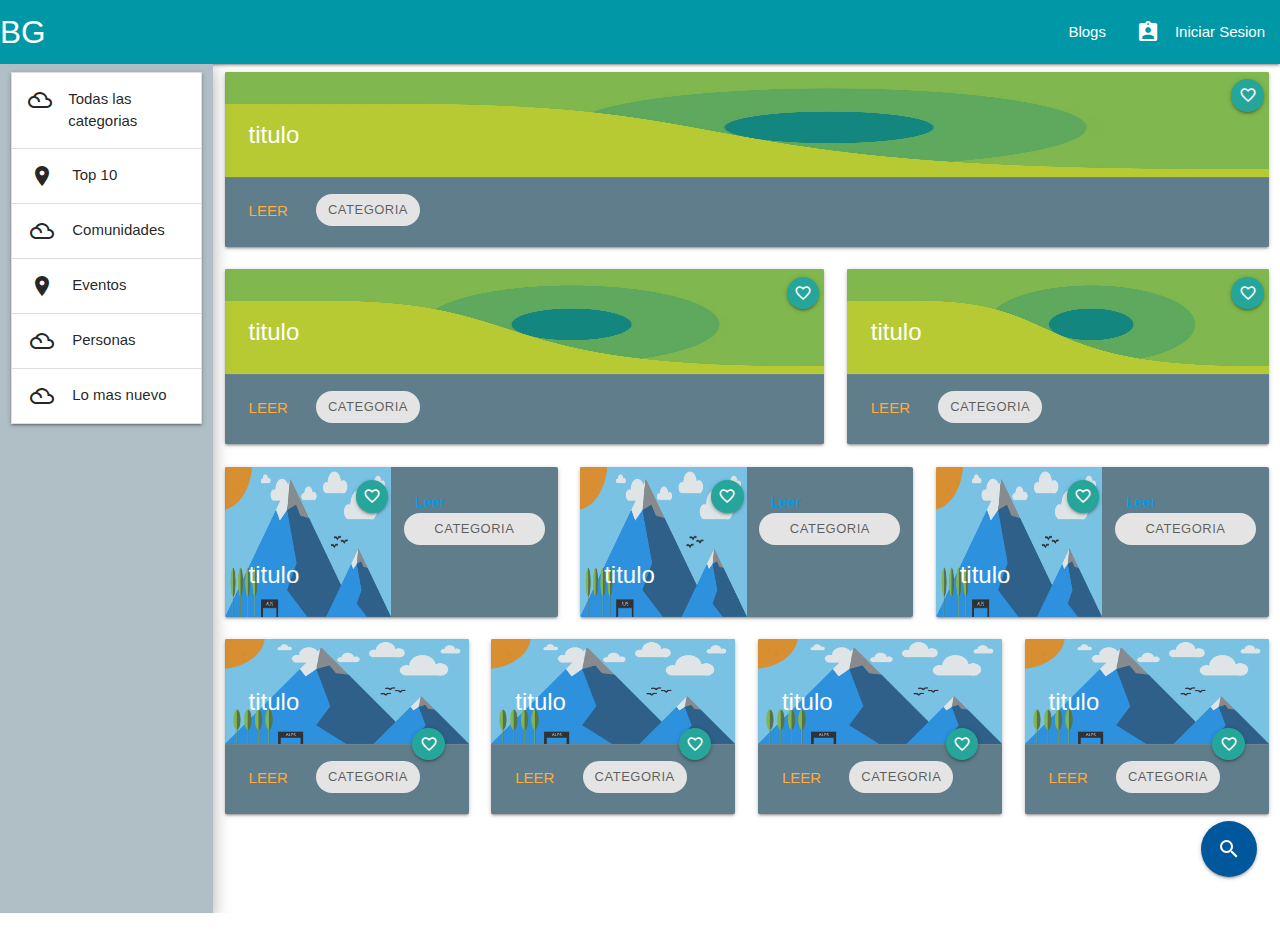
<file: public/publicas/blogs.html>
<!DOCTYPE html>
  <html>
    <head>
      <!--Import Google Icon Font-->
      <link href="https://fonts.googleapis.com/icon?family=Material+Icons" rel="stylesheet">
      <!--Import materialize.css-->
      <link type="text/css" rel="stylesheet" href="./../../resources/css/materialize.min.css"  media="screen,projection"/>
        <link type="text/css" rel="stylesheet" href="./../../resources/css/general.css"  media="screen,projection"/>
                <meta charset="UTF-8"> <meta name="description" content="Blogs"> <meta name="keywords" content="HTML,CSS,XML,JavaScript,Multimedia">
        <link href="https://fonts.googleapis.com/css?family=Open+Sans" rel="stylesheet">
      <meta name="viewport" content="width=device-width, initial-scale=1.0"/>
    </head>
    <body>
        
      <nav class="nav-extended ">
    <div class="nav-wrapper " >
       <a href="#!" class="brand-logo">BG</a>
         <a href="./../../public/publicas/index.html" data-target="mobile-demo" class="sidenav-trigger"><i class="material-icons">menu</i></a>
      <ul class="right hide-on-med-and-down">
        <li><a href="./../../public/publicas/blogs.html">Blogs</a></li>
        <li><a href="./../../public/publicas/login.html"><i class="material-icons left">assignment_ind</i>Iniciar Sesion</a></li>
      </ul>
    </div>
    </nav>
      <ul class="sidenav" id="mobile-demo">
        <li><a>Blogs</a></li>
        <li><a>Iniciar Sesion</a></li>
      </ul>
            <div class="row" style="overflow-y: hidden;">
                <div class="col s2 m2 l2 blue-grey lighten-3 blog-barra-lateral z-depth-3">
                  <!--Aqui va el contenido de categorias y de mas-->  
                    <div class="row">
                        <div class="col s12 m12 l12 ">
                           <ul class="collapsible white">
                              <li>
                                <div class="collapsible-header">
                                  <i class="material-icons">filter_drama</i>
                                  Todas las categorias
                                  </div>
                                <div class="collapsible-body"><p>Lorem ipsum dolor sit amet.</p></div>
                              </li>
                              <li>
                                <div class="collapsible-header">
                                  <i class="material-icons">place</i>
                                  Top 10
                                  </div>
                                <div class="collapsible-body"><p>Lorem ipsum dolor sit amet.</p></div>
                              </li>
                               <li>
                                <div class="collapsible-header">
                                  <i class="material-icons">filter_drama</i>
                                    Comunidades
                                  </div>
                                <div class="collapsible-body"><p>Lorem ipsum dolor sit amet.</p></div>
                              </li>
                              <li>
                                <div class="collapsible-header">
                                  <i class="material-icons">place</i>
                                    Eventos
                                  </div>
                                <div class="collapsible-body"><p>Lorem ipsum dolor sit amet.</p></div>
                              </li>
                               <li>
                                <div class="collapsible-header">
                                  <i class="material-icons">filter_drama</i>
                                    Personas
                                  </div>
                                <div class="collapsible-body"><p>Lorem ipsum dolor sit amet.</p></div>
                              </li>
                               <li>
                                <div class="collapsible-header">
                                  <i class="material-icons">filter_drama</i>
                                    Lo mas nuevo
                                  </div>
                                <div class="collapsible-body"><p>Lorem ipsum dolor sit amet.</p></div>
                              </li>
                            </ul>
                         </div>
                    </div>
                </div>
                <!--Cada card contiene los post de los usuarios-->
                <div class="col s10 m10 l10" id="blog-content">
                    <div class="row">
                        
                        <!--Los primeros 5 post son los mejores-->
                        <div class="col s12 m12 l12" >
                            <div class="card blue-grey ">
                                <div class="card-image wrapper-img">
                                    <img class="activator" src="./../../resources/img/imgaux.jpg" />
                                     <span class="card-title">titulo</span>
                                     <a class="btn-floating halfway-fab btn-small waves-effect waves-light wrapper-btn-love">
                                    <i class="material-icons">favorite_border</i>
                                    </a>
                                </div>
                                <div class="card-reveal">
                                      <span class="card-title grey-text text-darken-4">
                                          Card Title
                                          <i class="material-icons right">close</i>
                                        </span>
                                      <p>Here is some more information about this product that is only revealed once clicked on.</p>
                                    </div>
                                <div class="card-action">
                                     <a href="#!" class="">Leer</a>
                                       <div class="chip chip-wrapper btn btn-flat btn-small">Categoria</div>
                                </div>
                            </div>
                        </div>
                        <div class="col s7 m7 l7">
                            <div class="card blue-grey ">
                                <div class="card-image wrapper-img">
                                    <img class="activator" src="./../../resources/img/imgaux.jpg" />
                                     <span class="card-title">titulo</span>
                                     <a class="btn-floating btn-small halfway-fab waves-effect waves-light wrapper-btn-love"><i class="material-icons">favorite_border</i></a>
                                </div>
                                 <div class="card-reveal">
                                      <span class="card-title grey-text text-darken-4">
                                          Card Title
                                          <i class="material-icons right">close</i>
                                        </span>
                                      <p>Here is some more information about this product that is only revealed once clicked on.</p>
                                    </div>
                                <div class="card-action">
                                     <a href="#!">Leer</a>
                                     <div class="chip chip-wrapper btn btn-flat btn-small">Categoria</div>
                                </div>
                            </div>
                        </div>
                        <div class="col s5 m5 l5">
                            <div class="card blue-grey ">
                                <div class="card-image wrapper-img">
                                    <img class="activator"  src="./../../resources/img/imgaux.jpg" />
                                     <span class="card-title">titulo</span>
                                     <a class="btn-floating btn-small halfway-fab waves-effect waves-light wrapper-btn-love"><i class="material-icons">favorite_border</i></a>
                                </div>
                                 <div class="card-reveal">
                                      <span class="card-title grey-text text-darken-4">
                                          Card Title
                                          <i class="material-icons right">close</i>
                                        </span>
                                      <p>Here is some more information about this product that is only revealed once clicked on.</p>
                                 </div>
                                <div class="card-action">
                                    <a href="#!">Leer</a>
                                       <div class="chip chip-wrapper btn btn-flat btn-small">Categoria</div>
                                    
                                </div>
                            </div>
                        </div>
                        <div class="col s4 m4 l4">
                              <div class="card horizontal blue-grey">
                              <div class="card-image wrapper-img-h">
                                <img class="activator"  src="./../../resources/img/material.png" />
                                     <span class="card-title">titulo</span>
                                     <a class="btn-floating btn-small halfway-fab waves-effect waves-light wrapper-btn-love-h"><i class="material-icons">favorite_border</i></a>
                              </div>
                               <div class="card-reveal">
                                      <span class="card-title grey-text text-darken-4">
                                          Card Title
                                          <i class="material-icons right">close</i>
                                        </span>
                                      <p>Here is some more information about this product that is only revealed once clicked on.</p>
                                </div>
                              <div class="card-stacked">
                                <div class="card-content">
                                    <div class="row">
                                        <a href="#!" class="col s12 m12 l12 ">Leer</a>
                                        <div class="chip chip-wrapper btn btn-flat btn-small 
                                                    col s12 m12 l12 ">
                                            Categoria
                                    </div>
                                    </div>
                                </div>
                            </div>
                        </div>
                        </div>
                        <div class="col s4 m4 l4">
                                <div class="card horizontal blue-grey">
                              <div class="card-image wrapper-img-h">
                                <img class="activator"  src="./../../resources/img/material.png" />
                                     <span class="card-title">titulo</span>
                                     <a class="btn-floating btn-small halfway-fab waves-effect waves-light wrapper-btn-love-h"><i class="material-icons">favorite_border</i></a>
                              </div>
                               <div class="card-reveal">
                                      <span class="card-title grey-text text-darken-4">
                                          Card Title
                                          <i class="material-icons right">close</i>
                                        </span>
                                      <p>Here is some more information about this product that is only revealed once clicked on.</p>
                                </div>
                              <div class="card-stacked">
                                <div class="card-content">
                                    <div class="row">
                                        <a href="#!" class="col s12 m12 l12 ">Leer</a>
                                        <div class="chip chip-wrapper btn btn-flat btn-small 
                                                    col s12 m12 l12 ">
                                            Categoria
                                    </div>
                                    </div>
                                </div>
                            </div>
                        </div>
                        </div>
                        <div class="col s4 m4 l4">
                              <div class="card horizontal blue-grey">
                                  <div class="card-image wrapper-img-h">
                                    <img class="activator"  src="./../../resources/img/material.png" />
                                         <span class="card-title">titulo</span>
                                         <a class="btn-floating btn-small halfway-fab waves-effect waves-light wrapper-btn-love-h"><i class="material-icons">favorite_border</i></a>
                                  </div>
                                   <div class="card-reveal">
                                          <span class="card-title grey-text text-darken-4">
                                              Card Title
                                              <i class="material-icons right">close</i>
                                            </span>
                                          <p>Here is some more information about this product that is only revealed once clicked on.</p>
                                    </div>
                                  <div class="card-stacked">
                                    <div class="card-content">
                                        <div class="row">
                                            <a href="#!" class="col s12 m12 l12 ">Leer</a>
                                            <div class="chip chip-wrapper btn btn-flat btn-small 
                                                        col s12 m12 l12 ">
                                                Categoria
                                        </div>
                                        </div>
                                    </div>
                                </div>
                            </div>
                        </div>
                         <div class="col s3 m3 l3">
                            <div class="card  blue-grey">
                                  <div class="card-image wrapper-img">
                                    <img class="activator"  src="./../../resources/img/material.png" />
                                         <span class="card-title">titulo</span>
                                         <a class="btn-floating btn-small halfway-fab waves-effect waves-light "><i class="material-icons">favorite_border</i></a>
                                  </div>
                                   <div class="card-reveal">
                                          <span class="card-title grey-text text-darken-4">
                                              Card Title
                                              <i class="material-icons right">close</i>
                                            </span>
                                          <p>Here is some more information about this product that is only revealed once clicked on.</p>
                                    </div>
                                 <div class="card-action">
                                    <a href="#!">Leer</a>
                                       <div class="chip chip-wrapper btn btn-flat btn-small">Categoria</div>
                                    
                                </div>
                            </div>
                        </div>
                        <div class="col s3 m3 l3">
                           <div class="card  blue-grey">
                                  <div class="card-image wrapper-img">
                                    <img class="activator"  src="./../../resources/img/material.png" />
                                         <span class="card-title">titulo</span>
                                         <a class="btn-floating btn-small halfway-fab waves-effect waves-light "><i class="material-icons">favorite_border</i></a>
                                  </div>
                                   <div class="card-reveal">
                                          <span class="card-title grey-text text-darken-4">
                                              Card Title
                                              <i class="material-icons right">close</i>
                                            </span>
                                          <p>Here is some more information about this product that is only revealed once clicked on.</p>
                                    </div>
                                 <div class="card-action">
                                    <a href="#!">Leer</a>
                                       <div class="chip chip-wrapper btn btn-flat btn-small">Categoria</div>
                                    
                                </div>
                            </div>
                        </div>
                        <div class="col s3 m3 l3">
                            <div class="card  blue-grey">
                                  <div class="card-image wrapper-img">
                                    <img class="activator"  src="./../../resources/img/material.png" />
                                         <span class="card-title">titulo</span>
                                         <a class="btn-floating btn-small halfway-fab waves-effect waves-light "><i class="material-icons">favorite_border</i></a>
                                  </div>
                                   <div class="card-reveal">
                                          <span class="card-title grey-text text-darken-4">
                                              Card Title
                                              <i class="material-icons right">close</i>
                                            </span>
                                          <p>Here is some more information about this product that is only revealed once clicked on.</p>
                                    </div>
                                 <div class="card-action">
                                    <a href="#!">Leer</a>
                                       <div class="chip chip-wrapper btn btn-flat btn-small">Categoria</div>
                                    
                                </div>
                            </div>
                        </div>
                        <div class="col s3 m3 l3">
                             <div class="card  blue-grey">
                                  <div class="card-image wrapper-img">
                                    <img class="activator"  src="./../../resources/img/material.png" />
                                         <span class="card-title">titulo</span>
                                         <a class="btn-floating btn-small halfway-fab waves-effect waves-light "><i class="material-icons">favorite_border</i></a>
                                  </div>
                                   <div class="card-reveal">
                                          <span class="card-title grey-text text-darken-4">
                                              Card Title
                                              <i class="material-icons right">close</i>
                                            </span>
                                          <p>Here is some more information about this product that is only revealed once clicked on.</p>
                                    </div>
                                 <div class="card-action">
                                    <a href="#!">Leer</a>
                                       <div class="chip chip-wrapper btn btn-flat btn-small">Categoria</div>
                                    
                                </div>
                            </div>
                        </div>
                        
                        <!--Cada card de post contiene titulo un intro de  30 palabras a lo mucho
                            y una imagen asi como su respectivo boton-->
                    </div>
                </div>
            </div>
        <footer>
          <div class="fixed-action-btn toolbar renderOpen">
              <a class="btn-floating btn-large light-blue darken-4 hoverable ">
                <i class="large material-icons">search</i>
              </a>
            <ul>
              <li class="waves-effect waves-light renderOpen"><a href="#!"><i class="material-icons left">insert_chart</i>Top</a></li>
              <li class="waves-effect waves-light renderOpen"><a href="#!"><i class="material-icons">format_quote</i></a></li>
              <li class="waves-effect waves-light renderOpen"><a href="#!"><i class="material-icons">publish</i></a></li>
              <li class="waves-effect waves-light renderOpen"><a href="#!"><i class="material-icons">attach_file</i></a></li>
            </ul>
      </div>
</footer>
      <!--JavaScript at end of body for optimized loading-->
      <script type="text/javascript" src="./../../resources/plugins/materialize.min.js"></script>
        <script type="text/javascript" src="./../../resources/js/core.js"></script>
    </body>
  </html>
</file>
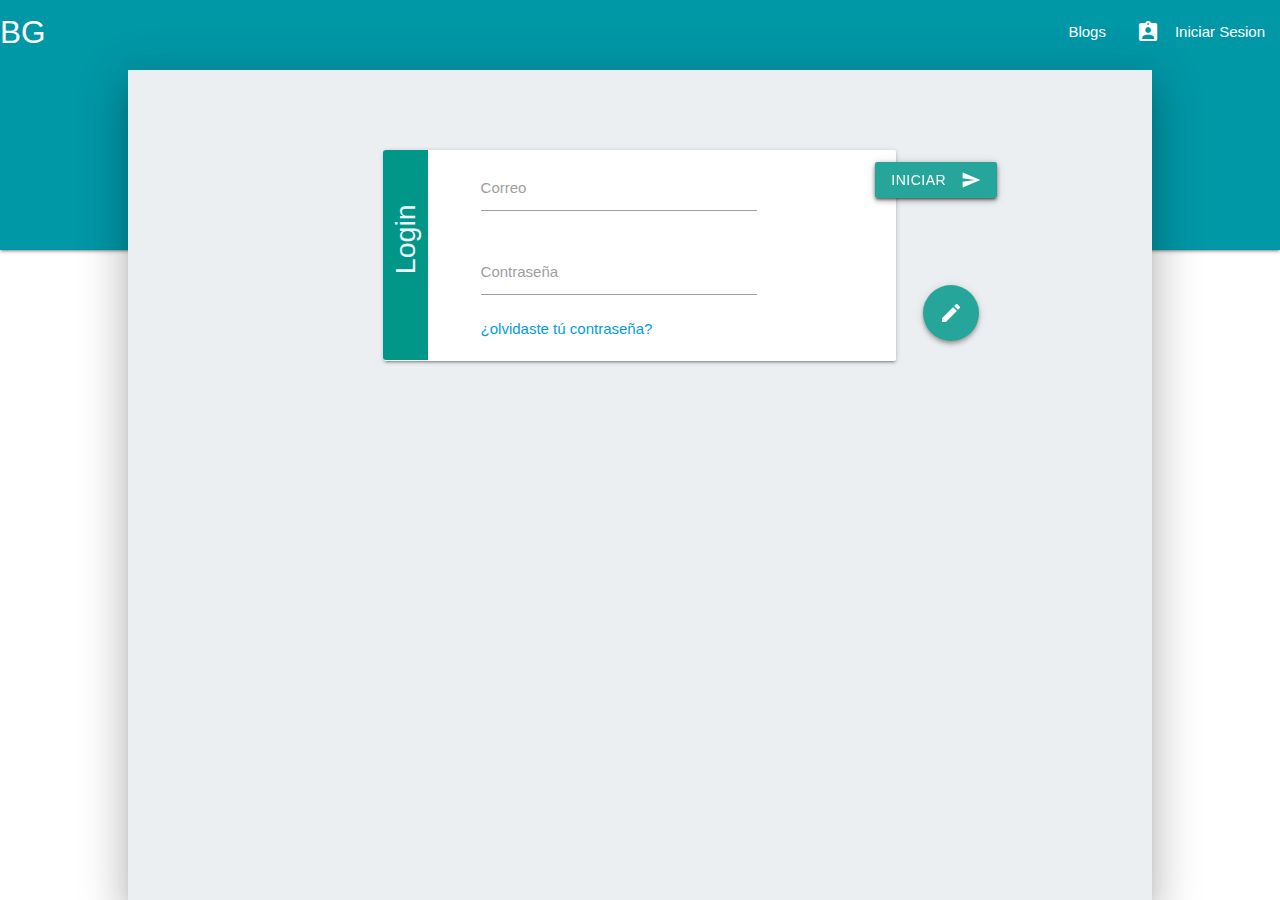
<file: public/publicas/login.html>
<!DOCTYPE html>
  <html>
    <head>
      <!--Import Google Icon Font-->
      <link href="https://fonts.googleapis.com/icon?family=Material+Icons" rel="stylesheet">
      <!--Import materialize.css-->
      <link type="text/css" rel="stylesheet" href="./../../resources/css/materialize.min.css"  media="screen,projection"/>
        <link type="text/css" rel="stylesheet" href="./../../resources/css/general.css"  media="screen,projection"/>
        <link href="https://fonts.googleapis.com/css?family=Open+Sans" rel="stylesheet">
        <meta charset="UTF-8"> 
        <meta name="description" content="Blogs">
        <meta name="keywords" content="HTML,CSS,XML,JavaScript,Multimedia">
      <meta name="viewport" content="width=device-width, initial-scale=1.0"/>
    </head>
    <body>
      <nav class="nav-extended nav-fixed-form">
    <div class="nav-wrapper " >
      <a href="#!" class="brand-logo">BG</a>
         <a href="./../../public/publicas/index.html" data-target="mobile-demo" class="sidenav-trigger"><i class="material-icons">menu</i></a>
      <ul class="right hide-on-med-and-down">
        <li><a href="./../../public/publicas/blogs.html">Blogs</a></li>
        <li><a href="./../../public/publicas/login.html"><i class="material-icons left">assignment_ind</i>Iniciar Sesion</a></li>
      </ul>
    </div>
    </nav>
      <ul class="sidenav" id="mobile-demo">
        <li><a href="./../../public/publicas/blogs.html">Blogs</a></li>
          <li><a href="./../../public/publicas/login.html"><i class="material-icons left">assignment_ind</i>Iniciar Sesion</a></li>
      </ul>
        <div class="container blogcontenedor z-depth-5">
            <div class="row">
                <div class="col s6 offset-s4 m6 offset-m3 card-panel white login-contendor">
                    <form id="loginForm">
                        <div class="teal title-form"><h3 class="texto-rot flow-text">Login</h3></div>
                        <div class="btn-float-send  z-depth-2 ">
                            <button class="btn waves-effect waves-light" type="submit">Iniciar
                            <i class="material-icons right">send</i>
                            </button>
                        </div>
                         <div class="btn-float-register">
                            <a href="./../../public/publicas/registro.html"> <button class="btn btn-floating btn-large waves-effect waves-light z-depth-2" type="button" >
                               <i class="material-icons right">create</i>
                            </button>
                            </a>
                        </div>
                        <div class="row">
                            <div class="col s10 m7 offset-s2 offset-m2 input-field">
                                <input id="usuario" type="email" class="validate">
                                <label for="usuario">Correo</label>
                            </div>
                            <div class="col s5 m7 offset-s2 offset-m2  input-field">
                                <input id="contra" type="password" class="validate">
                                <label for="contra">Contraseña</label>
                             </div>
                            <div class="col s7 m7 offset-m2">
                                <a><p>¿olvidaste tú contraseña?</p></a>
                            </div>
                        </div>
                    </form>
                </div>
            </div>
        </div>
      <!--JavaScript at end of body for optimized loading-->
      <script type="text/javascript" src="./../../resources/plugins/materialize.min.js"></script>
        <script type="text/javascript" src="./../../resources/js/core.js"></script>
    </body>
  </html>
</file>
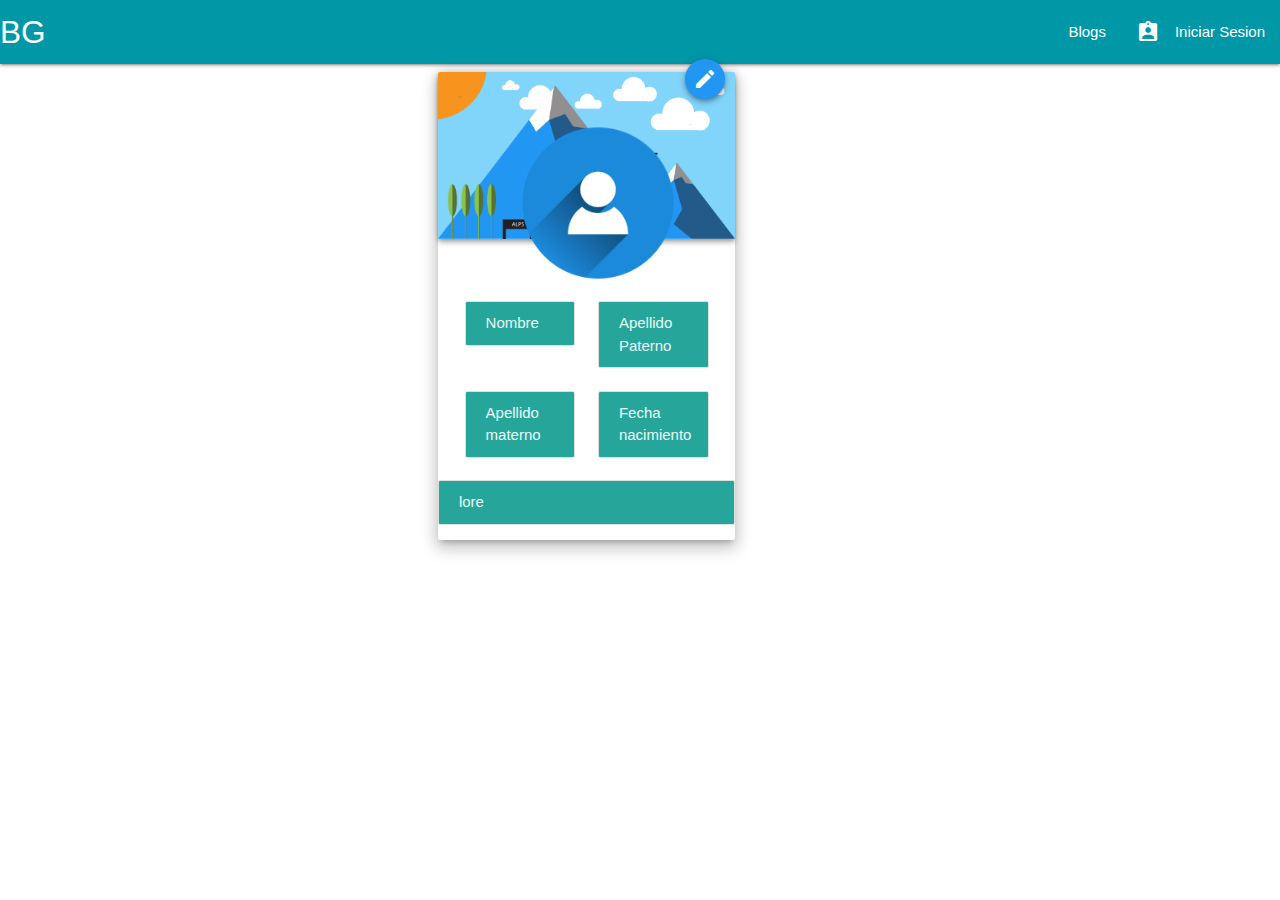
<file: public/publicas/personas.html>
<!DOCTYPE html>
    <html>

    <head>
    <!--Import Google Icon Font-->
    <link href="https://fonts.googleapis.com/icon?family=Material+Icons" rel="stylesheet">
    <!--Import materialize.css-->
    <link type="text/css" rel="stylesheet" href="./../../resources/css/materialize.min.css" media="screen,projection" />
    <link type="text/css" rel="stylesheet" href="./../../resources/css/general.css" media="screen,projection" />
    <link type="text/css" rel="stylesheet" href="./../../resources/css/perfil.css" media="screen,projection" />
    <link href="https://fonts.googleapis.com/css?family=Open+Sans" rel="stylesheet">
    <meta charset="UTF-8">
    <meta name="description" content="Blogs">
    <meta name="keywords" content="HTML,CSS,XML,JavaScript,Multimedia">
    <meta name="viewport" content="width=device-width, initial-scale=1.0" />
    </head>

    <body>
    <nav class="nav-extended ">
    <div class="nav-wrapper ">
        <a href="#!" class="brand-logo">BG</a>
        <a href="./../../public/publicas/index.html" data-target="mobile-demo" class="sidenav-trigger"><i class="material-icons">menu</i></a>
        <ul class="right hide-on-med-and-down">
            <li><a href="./../../public/publicas/blogs.html">Blogs</a></li>
            <li><a href="./../../public/publicas/login.html"><i class="material-icons left">assignment_ind</i>Iniciar Sesion</a></li>
        </ul>
    </div>
    </nav>
    <ul class="sidenav" id="mobile-demo">
    <li><a href="./../../public/publicas/blogs.html">Blogs</a></li>
    <li><a href="./../../public/publicas/login.html"><i class="material-icons left">assignment_ind</i>Iniciar Sesion</a></li>
    </ul>
    <div class="row">
    <div class="col s2 m2 l2"></div>
    <div class="col m3 s3 l3 offset-m2 offset-s2 offset-l2">
        <div class="card z-depth-3">
            <div class="card-image">
                    <img src="./../../resources/img/material.png " class=" z-depth-2" />
                 <a data-target="editarUsuario" class="hoverable modal-trigger btn-floating halfway-fab waves-effect waves-light blue edit z-depth-2"><i class="material-icons">edit</i></a>
            </div>
            <div class="row">
                <div class="col s10 m8 l10 ">
                    <div class="img-perfil">
                        <img class="circle responsive-img" src="./../../resources/img/user_reg.png"  />
                    </div>
                </div>
                <div class="col s5 m5 l5 offset-s1 offset-m1 offset-l1">
                    <div class="collection">
                        <a class="collection-item active">Nombre</a>
                    </div>
                </div>
                <div class="col s5 m5 l5">
                    <div class="collection">
                        <a class="collection-item active">Apellido Paterno</a>
                    </div>
                </div>
                <div class="col s5 m5 l5 offset-s1 offset-m1 offset-l1">
                    <div class="collection">
                        <a class="collection-item active">Apellido materno</a>
                    </div>
                </div>
                <div class="col s5 m5 l5 offset-s1 ">
                    <div class="collection">
                        <a class="collection-item active">Fecha nacimiento</a>
                    </div>
                </div>
                <div class="col s12 m12 l12">
                    <div class="collection">
                        <a class="collection-item active">lore</a>
                    </div>
                </div>
            </div>
        </div>
    </div>
    </div>
    <div id="editarUsuario" class="modal " >
        <div class="modal-content" >
            <div class="row">
                <form id="formEditar">
                  <div class="input-field col s6">
                            <input id="nombre" type="text" class="validate">
                            <label for="nombre">Nombre</label>
                        </div>
                        <div class="input-field col s6">
                            <input id="APP" type="text" class="validate">
                            <label for="APP">Apellido Paterno</label>
                        </div>
                        <div class="input-field col s6">
                            <input id="APM" type="text" class="validate">
                            <label for="APM">Apellido Materno</label>
                        </div>
                        <div class="input-field col s6">
                            <input id="username" type="text" class="validate">
                            <label for="username">Username</label>
                        </div>
                    <div class="input-field col s6 offset-s3" >
                          <input type="text" id="nacimiento" class="datepicker">
                             <label for="nacimiento">Fecha de nacimiento</label>
                    </div>
                </form>
            </div>
        </div>
         <div class="modal-footer  blue-grey darken-4">
          <a href="#!" class=" waves-effect waves-light teal btn btn-small">Aceptar</a>
        <a href="#!" class="modal-action modal-close waves-effect waves-light btn btn-small red">Cancelar</a>
        </div>
    </div>
    <!--JavaScript at end of body for optimized loading-->
    <script type="text/javascript" src="./../../resources/plugins/materialize.min.js"></script>
    <script type="text/javascript" src="./../../resources/js/core.js"></script>
    </body>

    </html>
</file>
<file: resources/css/general.css>
nav{
    background-color: #0097a7 !important;

}


.wrapper-img img{
    height: 7em;
    max-height: 1000px;
     opacity: 0.8 !important;
    filter: alpha(opacity=80); /* For IE8 and earlier */
}
.wrapper-img img:hover{
    cursor: pointer;
     opacity: 1 !important;
    filter: alpha(opacity=80); /* For IE8 and earlier */
}
*{
    padding: 0;
    margin: 0;
}
.wrapper-btn-love{
    bottom: 5em !important;
    right: 5px !important;
}
.wrapper-btn-love:hover{
    cursor:default;
}
.wrapper-btn-love-h{
    bottom: 8em !important;
    right: 3px !important;
}
.wrapper-btn-love-h:hover{
    cursor:default;
}
.wrapper-img-h img{
    height: 10em;
    max-height: 1000px;
     opacity: 0.8 !important;
    filter: alpha(opacity=80); /* For IE8 and earlier */
}
.wrapper-img-h img:hover{
    cursor: pointer;
    opacity: 1 !important;
    filter: alpha(opacity=80); /* For IE8 and earlier */
}
.texto-rot{
    position: relative;
    margin-top: 3em;
    font-size: 1.9em;
    /* Safari */
    -webkit-transform: rotate(-90deg);

    /* Firefox */
    -moz-transform: rotate(-90deg);

    /* IE */
    -ms-transform: rotate(-90deg);

    /* Opera */
    -o-transform: rotate(-90deg);

    /* Internet Explorer */
    filter: progid:DXImageTransform.Microsoft.BasicImage(rotation=3);
    
}

.title-form{
    color: aliceblue;
    width: 45px;
    margin-left: -0.8em;
    height: 14em;
    position: fixed;
    border-top-left-radius: 3px;
    border-bottom-left-radius:3px ;
}

.login-contendor{
  margin-top: 80px;   
}

.btn-float-send{
     position: fixed;
     margin-left: 22em;
    margin-top: 12px
}
.btn-float-register{
     position: fixed;
     margin-left: 25em;
     margin-top: 9em;
}
html{
    background-color: #ffffff ;
}
.nav-fixed-form{
  height: 250px !important;   
}
.blog-barra-lateral{
    z-index: 1;
    position: relative ;
    bottom: 0 !important;
    top: 0 !important;
     width: 17%;
    
}
.blog-barra-lateral-fix{
     z-index: 1;
    position: fixed;
    bottom: 0 !important;
    top: 0 !important;
     width: 17%;
    
}
.img-contenedor-wrapper{
    max-width:50%;
max-height:50%;
}

.blogcontenedor{
    margin-top: 70px;
    margin-left: 10%;
    background-color: #eceff1  ;
    position: absolute;
    bottom: 0;
    width: 80vw !important;
    top: 0;
}
.btn-wrapper-bottom{
   top: 35px;
   border-radius: 15px 15px 15px 15px;
}
.input_image{
    background-color:#000; 
    height:130px;
    border-radius:50%;
    -moz-border-radius:50%;
    -webkit-border-radius:50%;
    width:130px;
    opacity: 0.1%;
    margin-top: -37px;
    margin-left:110px;
    z-index:1;
}
.formRegistro{
    background-color: #ffffff;
    margin-top: 25px;
}

@media(max-width:992px){
     nav{
         background-color: #0097a7 !important;
        height: auto !important;
    }
    .blogcontenedor{
         position: fixed;
        bottom: 0;
         width: 80vw !important;
        top: 0;
        
    }
    .nav-fixed-form{
    height: auto !important;   
    }
    .input_image{
        margin-left:75px;
    }
    .formRegistro{
        height: 350px;
        width: 60% !important;
    }
    
}

@media(min-width:1024px){
    .btn-float-send{
     position: fixed;
     margin-left: 32em;
    margin-top: 12px
}
    .btn-float-register{
         position: fixed;
         margin-left: 35.2em;
         margin-top: 9em;
    }
    .input_image{
    background-color:#000; 
    height:130px;
    border-radius:50%;
    -moz-border-radius:50%;
    -webkit-border-radius:50%;
    width:130px;
    opacity: 0.1%;
    margin-top: -37px;
    margin-left:150px;
    z-index:1;
}
}
</file>
<file: resources/css/perfil.css>
*{
    padding: 0;
    margin: 0;
}

.img-perfil{
    margin-left: 31%;
    top: 0;
    margin-top: -8em;
    width: auto;
    height: auto    ;
    position: relative;
   
}   
.edit{
    bottom: 140px !important;
    right: 10px !important;
}
</file>
